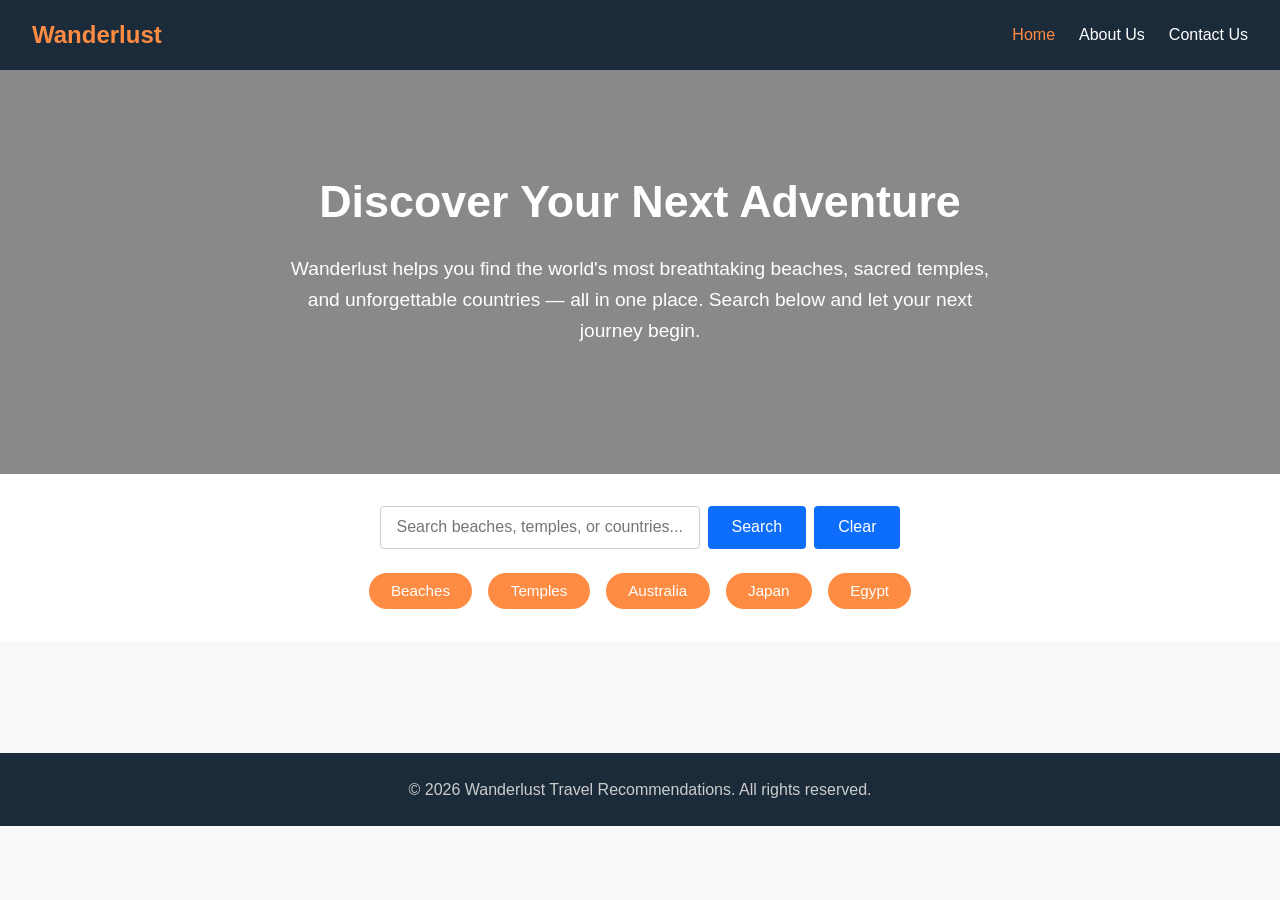
<file: index.html>
<!DOCTYPE html>
<html lang="en">
<head>
  <meta charset="UTF-8">
  <meta name="viewport" content="width=device-width, initial-scale=1.0">
  <title>Travel Recommendation | Home</title>
  <link rel="stylesheet" href="css/style.css">
</head>
<body>
  <nav class="navbar">
    <div class="logo">Wanderlust</div>
    <ul class="nav-links">
      <li><a href="index.html" class="active">Home</a></li>
      <li><a href="about.html">About Us</a></li>
      <li><a href="contact.html">Contact Us</a></li>
    </ul>
  </nav>

  <section class="hero">
    <h1>Discover Your Next Adventure</h1>
    <p>Wanderlust helps you find the world's most breathtaking beaches, sacred temples, and unforgettable
      countries — all in one place. Search below and let your next journey begin.</p>
  </section>

  <section class="search-section">
    <div class="search-box">
      <input type="text" id="search-input" placeholder="Search beaches, temples, or countries...">
      <button id="search-button">Search</button>
      <button id="clear-button">Clear</button>
    </div>
    <div class="category-buttons">
      <button data-category="beach">Beaches</button>
      <button data-category="temple">Temples</button>
      <button data-category="Australia">Australia</button>
      <button data-category="Japan">Japan</button>
      <button data-category="Egypt">Egypt</button>
    </div>
  </section>

  <section id="results"></section>

  <footer>
    <p>&copy; 2026 Wanderlust Travel Recommendations. All rights reserved.</p>
  </footer>

  <script src="js/script.js"></script>
</body>
</html>
</file>
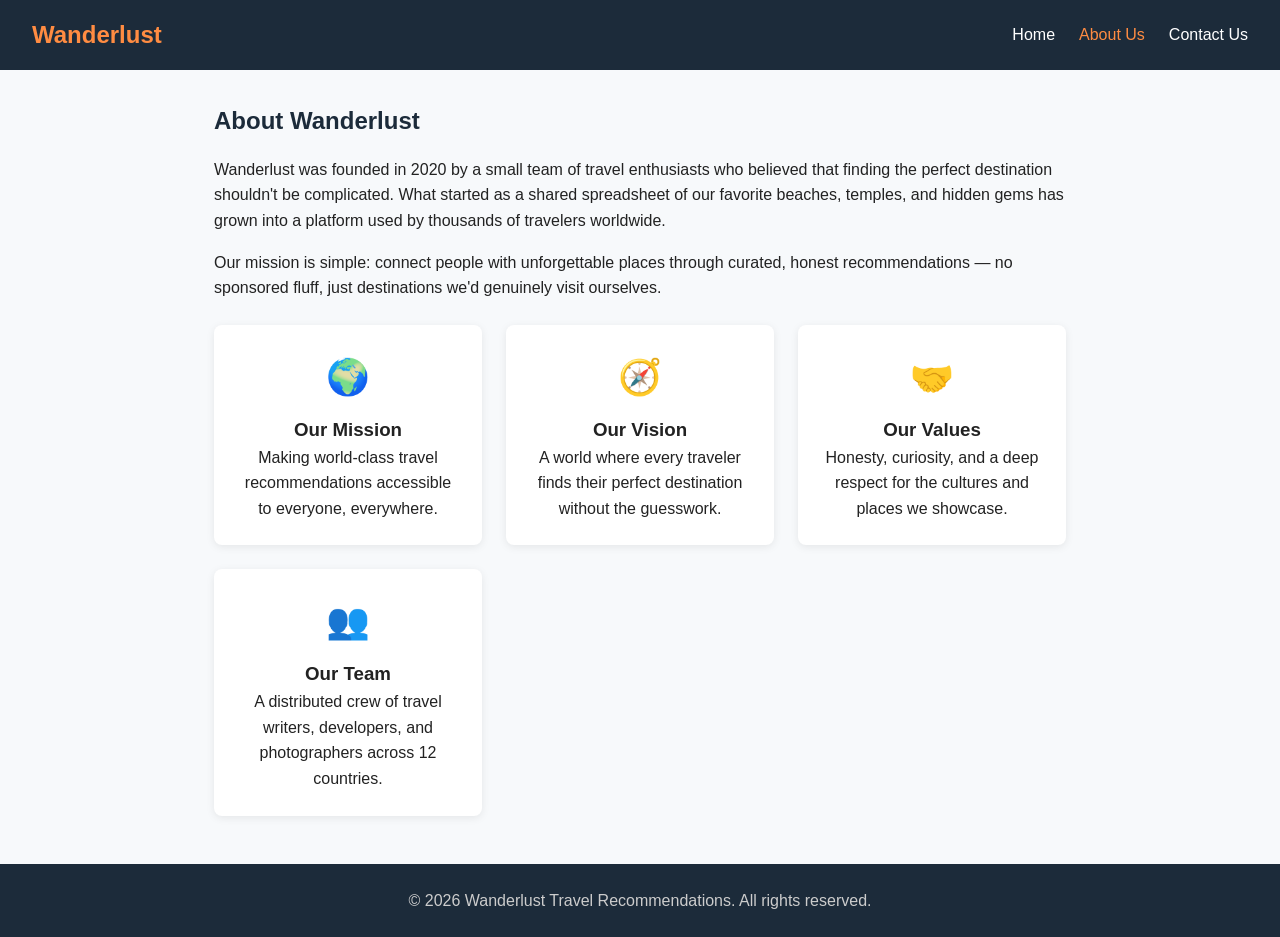
<file: about.html>
<!DOCTYPE html>
<html lang="en">
<head>
  <meta charset="UTF-8">
  <meta name="viewport" content="width=device-width, initial-scale=1.0">
  <title>Travel Recommendation | About Us</title>
  <link rel="stylesheet" href="css/style.css">
</head>
<body>
  <nav class="navbar">
    <div class="logo">Wanderlust</div>
    <ul class="nav-links">
      <li><a href="index.html">Home</a></li>
      <li><a href="about.html" class="active">About Us</a></li>
      <li><a href="contact.html">Contact Us</a></li>
    </ul>
  </nav>

  <section class="page-section">
    <h1>About Wanderlust</h1>
    <p>
      Wanderlust was founded in 2020 by a small team of travel enthusiasts who believed that finding
      the perfect destination shouldn't be complicated. What started as a shared spreadsheet of our
      favorite beaches, temples, and hidden gems has grown into a platform used by thousands of
      travelers worldwide.
    </p>
    <p style="margin-top:1rem;">
      Our mission is simple: connect people with unforgettable places through curated, honest
      recommendations — no sponsored fluff, just destinations we'd genuinely visit ourselves.
    </p>

    <div class="about-grid">
      <div class="about-card">
        <div class="icon">🌍</div>
        <h3>Our Mission</h3>
        <p>Making world-class travel recommendations accessible to everyone, everywhere.</p>
      </div>
      <div class="about-card">
        <div class="icon">🧭</div>
        <h3>Our Vision</h3>
        <p>A world where every traveler finds their perfect destination without the guesswork.</p>
      </div>
      <div class="about-card">
        <div class="icon">🤝</div>
        <h3>Our Values</h3>
        <p>Honesty, curiosity, and a deep respect for the cultures and places we showcase.</p>
      </div>
      <div class="about-card">
        <div class="icon">👥</div>
        <h3>Our Team</h3>
        <p>A distributed crew of travel writers, developers, and photographers across 12 countries.</p>
      </div>
    </div>
  </section>

  <footer>
    <p>&copy; 2026 Wanderlust Travel Recommendations. All rights reserved.</p>
  </footer>

  <script src="js/script.js"></script>
</body>
</html>
</file>
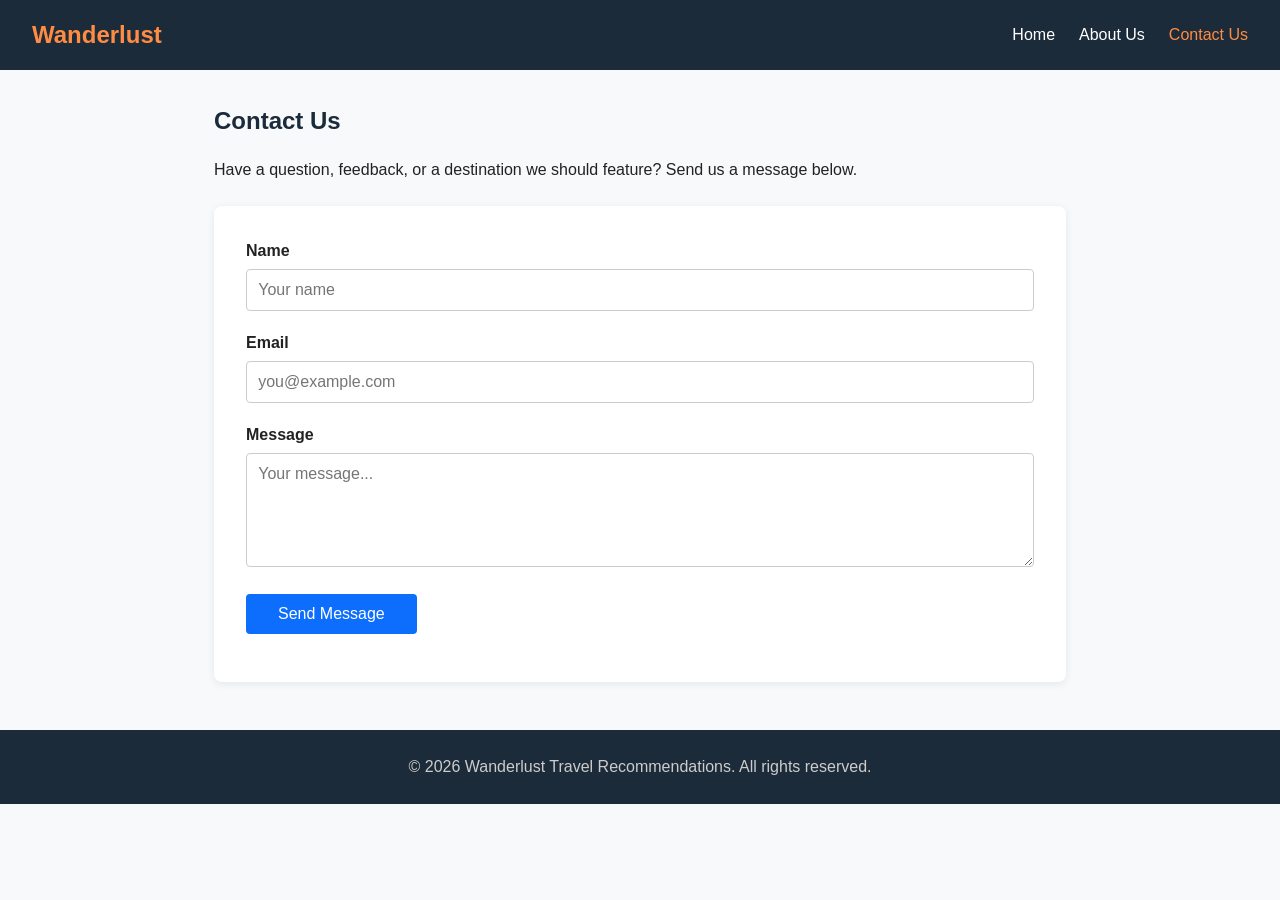
<file: contact.html>
<!DOCTYPE html>
<html lang="en">
<head>
  <meta charset="UTF-8">
  <meta name="viewport" content="width=device-width, initial-scale=1.0">
  <title>Travel Recommendation | Contact Us</title>
  <link rel="stylesheet" href="css/style.css">
</head>
<body>
  <nav class="navbar">
    <div class="logo">Wanderlust</div>
    <ul class="nav-links">
      <li><a href="index.html">Home</a></li>
      <li><a href="about.html">About Us</a></li>
      <li><a href="contact.html" class="active">Contact Us</a></li>
    </ul>
  </nav>

  <section class="page-section">
    <h1>Contact Us</h1>
    <p>Have a question, feedback, or a destination we should feature? Send us a message below.</p>

    <form class="contact-form" id="contact-form">
      <label for="name">Name</label>
      <input type="text" id="name" name="name" placeholder="Your name" required>

      <label for="email">Email</label>
      <input type="email" id="email" name="email" placeholder="you@example.com" required>

      <label for="message">Message</label>
      <textarea id="message" name="message" rows="5" placeholder="Your message..." required></textarea>

      <button type="submit">Send Message</button>
      <p id="form-status"></p>
    </form>
  </section>

  <footer>
    <p>&copy; 2026 Wanderlust Travel Recommendations. All rights reserved.</p>
  </footer>

  <script src="js/script.js"></script>
</body>
</html>
</file>
<file: css/style.css>
:root {
  --primary: #0d6efd;
  --dark: #1c2b3a;
  --light: #f7f9fb;
  --accent: #ff8c42;
}

* {
  box-sizing: border-box;
  margin: 0;
  padding: 0;
}

body {
  font-family: 'Segoe UI', Arial, sans-serif;
  color: #222;
  background: var(--light);
  line-height: 1.6;
}

a {
  text-decoration: none;
  color: inherit;
}

/* Navbar */
.navbar {
  display: flex;
  align-items: center;
  justify-content: space-between;
  background: var(--dark);
  color: #fff;
  padding: 1rem 2rem;
  flex-wrap: wrap;
}

.navbar .logo {
  font-size: 1.5rem;
  font-weight: bold;
  color: var(--accent);
}

.nav-links {
  list-style: none;
  display: flex;
  gap: 1.5rem;
}

.nav-links a {
  color: #fff;
  font-weight: 500;
  transition: color 0.2s;
}

.nav-links a:hover,
.nav-links a.active {
  color: var(--accent);
}

/* Hero */
.hero {
  background: linear-gradient(rgba(0,0,0,0.45), rgba(0,0,0,0.45)),
    url('https://images.unsplash.com/photo-1507525428034-b723cf961d3e?w=1600') center/cover no-repeat;
  color: #fff;
  text-align: center;
  padding: 6rem 1rem;
}

.hero h1 {
  font-size: 2.8rem;
  margin-bottom: 1rem;
}

.hero p {
  font-size: 1.2rem;
  max-width: 700px;
  margin: 0 auto 2rem;
}

/* Search */
.search-section {
  background: #fff;
  padding: 2rem;
  text-align: center;
}

.search-box {
  display: flex;
  justify-content: center;
  gap: 0.5rem;
  flex-wrap: wrap;
  margin-bottom: 1.5rem;
}

.search-box input {
  padding: 0.7rem 1rem;
  width: 320px;
  max-width: 80vw;
  border: 1px solid #ccc;
  border-radius: 4px;
  font-size: 1rem;
}

.search-box button {
  padding: 0.7rem 1.5rem;
  background: var(--primary);
  color: #fff;
  border: none;
  border-radius: 4px;
  cursor: pointer;
  font-size: 1rem;
}

.search-box button:hover {
  background: #0b5ed7;
}

.category-buttons {
  display: flex;
  justify-content: center;
  gap: 1rem;
  flex-wrap: wrap;
}

.category-buttons button {
  padding: 0.6rem 1.4rem;
  background: var(--accent);
  color: #fff;
  border: none;
  border-radius: 20px;
  cursor: pointer;
  font-size: 0.95rem;
}

.category-buttons button:hover {
  background: #e6772e;
}

/* Results */
#results {
  display: grid;
  grid-template-columns: repeat(auto-fit, minmax(280px, 1fr));
  gap: 1.5rem;
  padding: 2rem;
  max-width: 1200px;
  margin: 0 auto;
}

.result-card {
  background: #fff;
  border-radius: 8px;
  overflow: hidden;
  box-shadow: 0 2px 8px rgba(0,0,0,0.1);
}

.result-card .images {
  display: flex;
}

.result-card img {
  width: 50%;
  height: 180px;
  object-fit: cover;
}

.result-card .info {
  padding: 1rem;
}

.result-card h3 {
  margin-bottom: 0.4rem;
  color: var(--dark);
}

.result-card p {
  font-size: 0.95rem;
  color: #555;
  margin-bottom: 0.8rem;
}

.result-card button {
  padding: 0.5rem 1rem;
  background: var(--primary);
  color: #fff;
  border: none;
  border-radius: 4px;
  cursor: pointer;
}

/* Generic page sections */
.page-section {
  max-width: 900px;
  margin: 2rem auto;
  padding: 0 1.5rem;
}

.page-section h1 {
  color: var(--dark);
  margin-bottom: 1rem;
}

.about-grid {
  display: grid;
  grid-template-columns: repeat(auto-fit, minmax(220px, 1fr));
  gap: 1.5rem;
  margin-top: 1.5rem;
}

.about-card {
  background: #fff;
  padding: 1.5rem;
  border-radius: 8px;
  box-shadow: 0 2px 8px rgba(0,0,0,0.08);
  text-align: center;
}

.about-card .icon {
  font-size: 2.2rem;
  margin-bottom: 0.6rem;
}

/* Contact form */
.contact-form {
  background: #fff;
  padding: 2rem;
  border-radius: 8px;
  box-shadow: 0 2px 8px rgba(0,0,0,0.08);
  margin-top: 1.5rem;
}

.contact-form label {
  display: block;
  margin-bottom: 0.3rem;
  font-weight: 600;
}

.contact-form input,
.contact-form textarea {
  width: 100%;
  padding: 0.7rem;
  margin-bottom: 1.2rem;
  border: 1px solid #ccc;
  border-radius: 4px;
  font-family: inherit;
  font-size: 1rem;
}

.contact-form button {
  padding: 0.7rem 2rem;
  background: var(--primary);
  color: #fff;
  border: none;
  border-radius: 4px;
  cursor: pointer;
  font-size: 1rem;
}

.contact-form button:hover {
  background: #0b5ed7;
}

#form-status {
  margin-top: 1rem;
  font-weight: 600;
}

/* Footer */
footer {
  text-align: center;
  padding: 1.5rem;
  background: var(--dark);
  color: #ccc;
  margin-top: 3rem;
}
</file>
